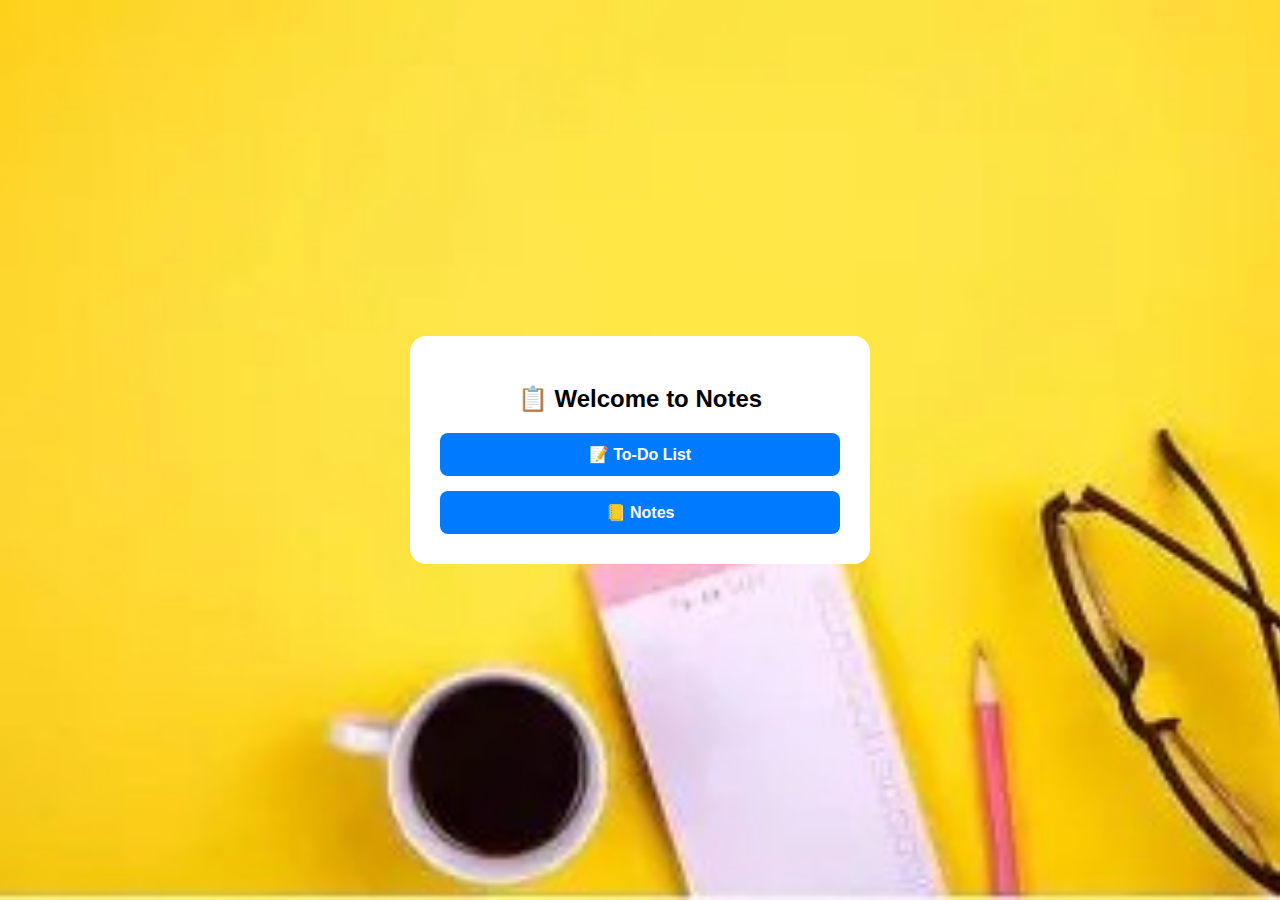
<file: index.html>
<!DOCTYPE html>
<html lang="en">
<head>
  <meta charset="UTF-8">
  <title>Notes</title>
  <link rel="stylesheet" href="./style.css">
</head>
<body>
  <div class="container center">
    <h2>📋 Welcome to Notes</h2>
    <div class="nav-buttons">
      <a href="todo.html" class="btn">📝 To-Do List</a>
      <a href="notes.html" class="btn">📒 Notes</a>
    </div>
  </div>
</body>
</html>
</file>
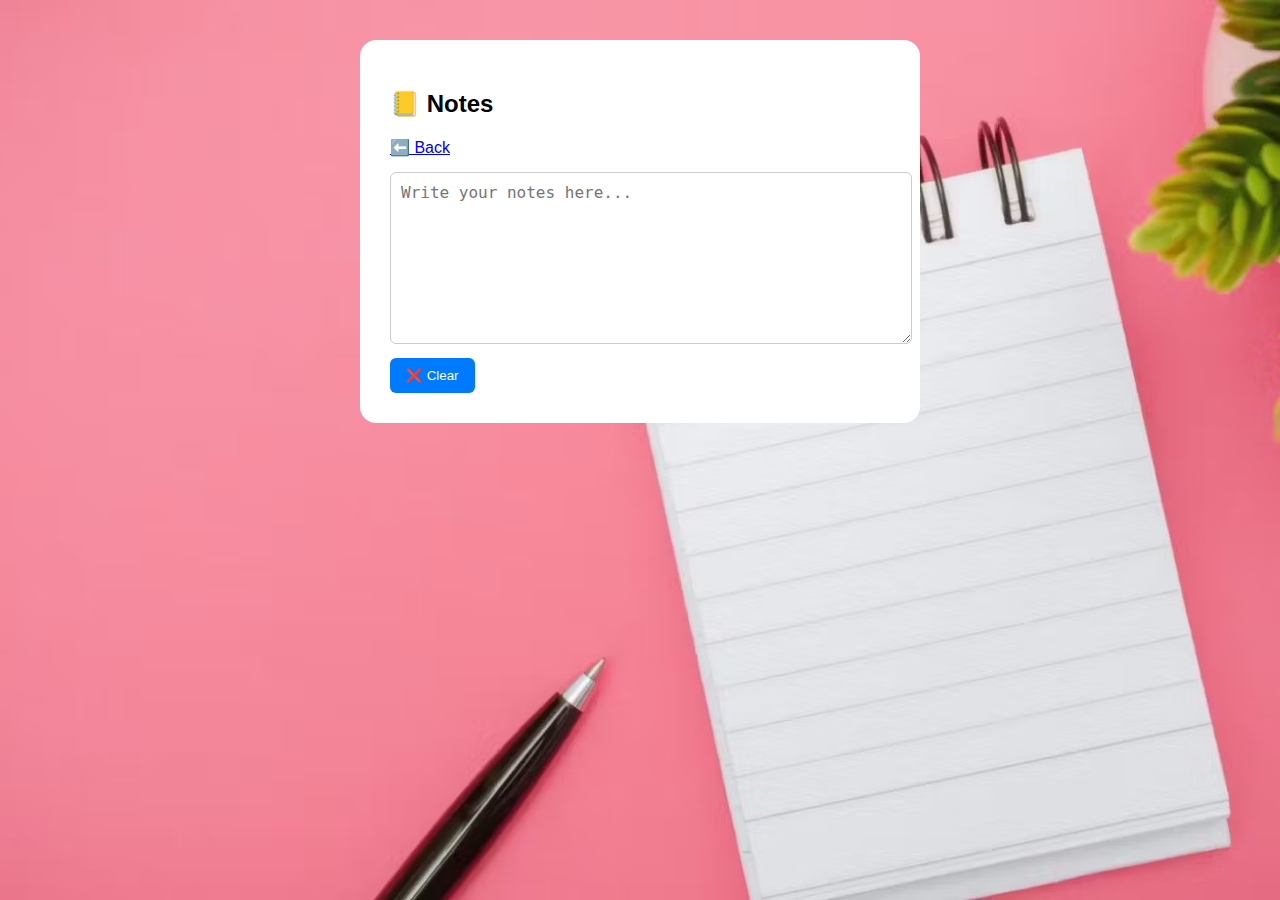
<file: notes.html>
<!DOCTYPE html>
<html lang="en">
<head>
  <meta charset="UTF-8">
  <title>Notes</title>
  <link rel="stylesheet" href="./notes.css">
</head>
<body>
  <div class="container">
    <h2>📒 Notes</h2>
    <a href="index.html">⬅️ Back</a>
    <textarea id="notes-area" placeholder="Write your notes here..."></textarea>
    <button onclick="clearNotes()">❌ Clear</button>
  </div>
  <script>
    function clearNotes() {
      document.getElementById("notes-area").value = "";
    }
  </script>
</body>
</html>
</file>
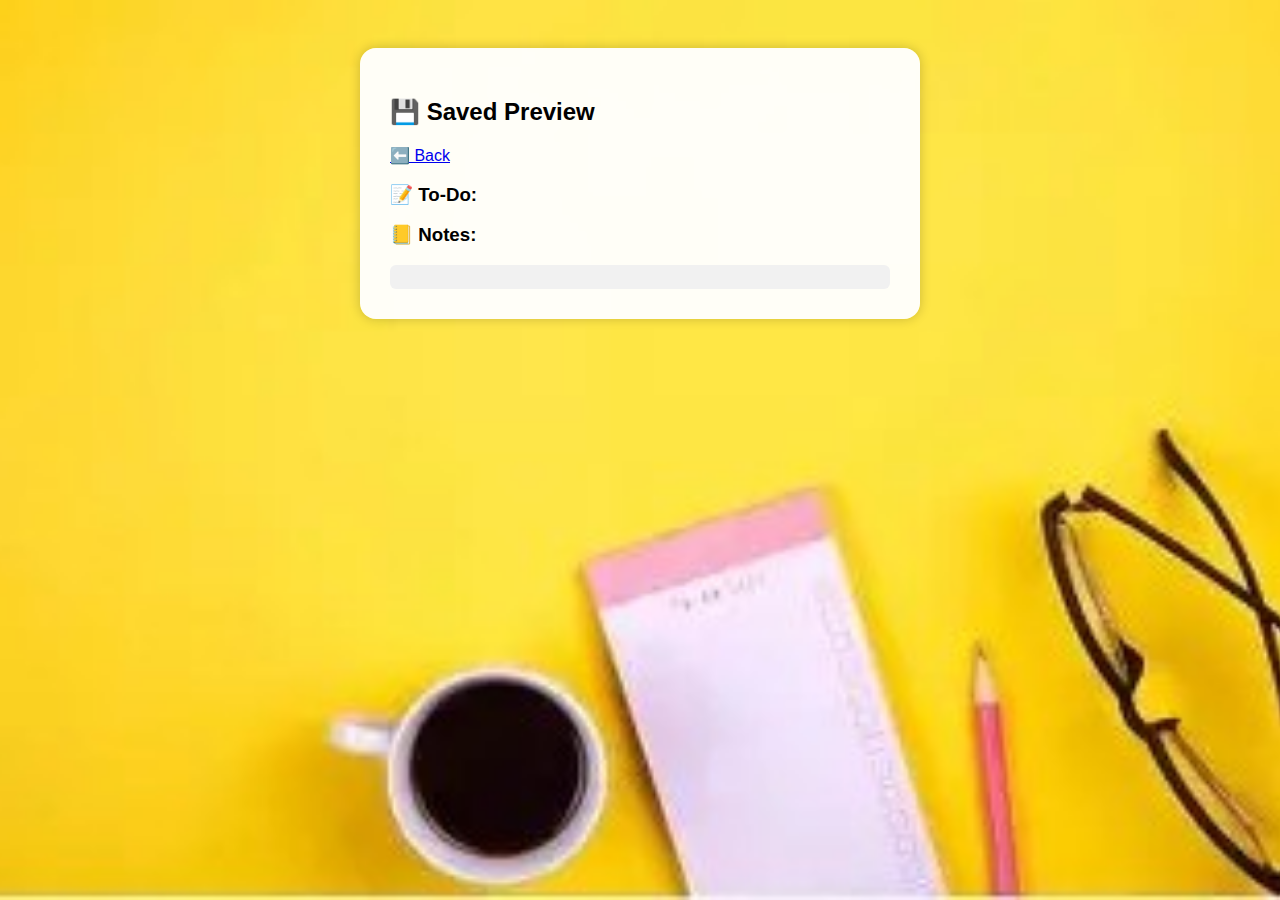
<file: saved.html>
<!DOCTYPE html>
<html lang="en">
<head>
  <meta charset="UTF-8">
  <title>Notes</title>
  <link rel="stylesheet" href="./saved.css">
</head>
<body>
  <div class="container">
    <h2>💾 Saved Preview</h2>
    <a href="index.html">⬅️ Back</a>

    <h3>📝 To-Do:</h3>
    <ul id="saved-todo"></ul>

    <h3>📒 Notes:</h3>
    <div id="saved-notes" class="note-box"></div>
  </div>

  <script>
    const savedTodos = JSON.parse(localStorage.getItem("tasks")) || [];
    const savedNotes = localStorage.getItem("notes") || "";

    const todoList = document.getElementById("saved-todo");
    savedTodos.forEach(item => {
      const li = document.createElement("li");
      li.textContent = item.text;
      todoList.appendChild(li);
    });

    document.getElementById("saved-notes").textContent = savedNotes;
  </script>
</body>
</html>
</file>
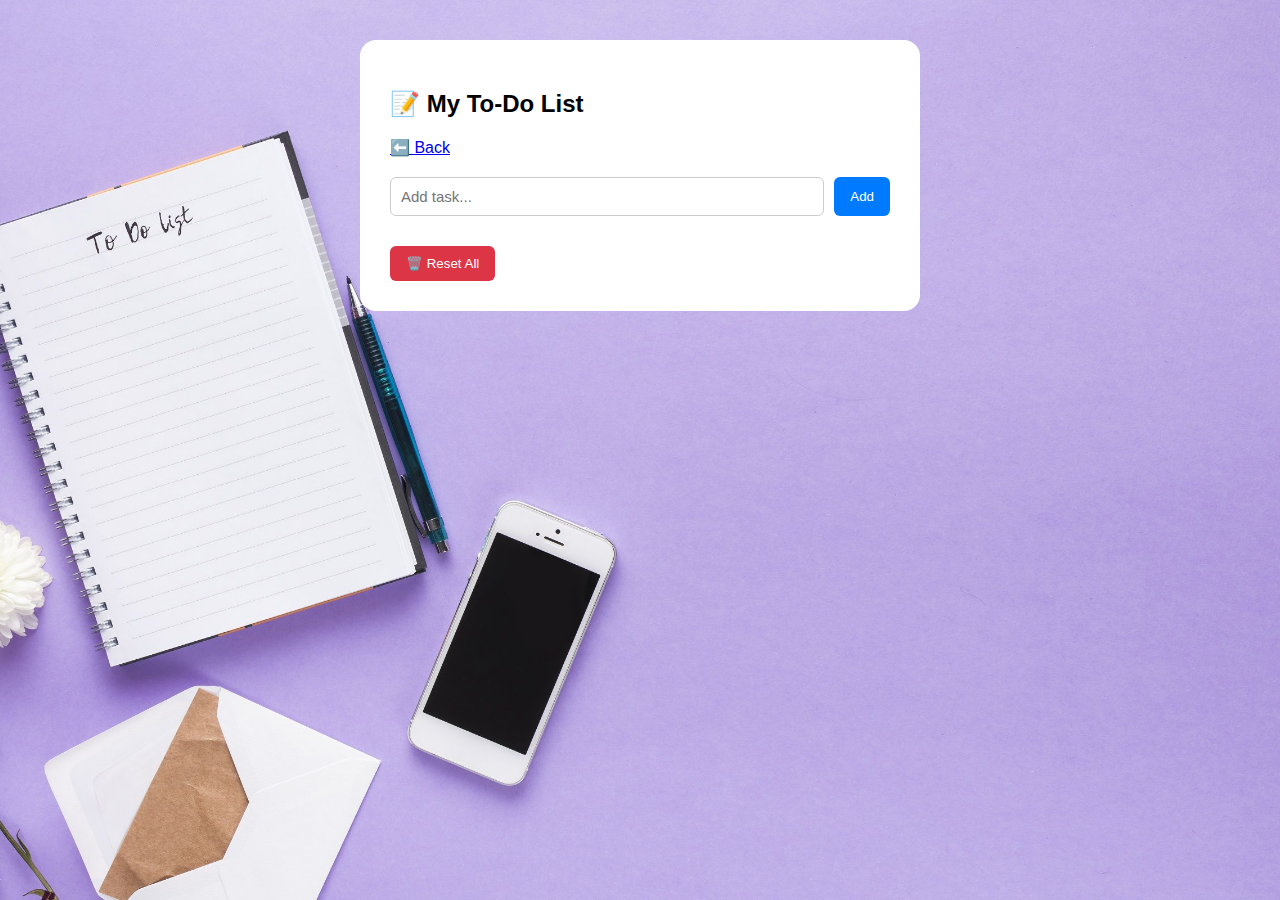
<file: todo.html>
<!DOCTYPE html>
<html lang="en">
<head>
  <meta charset="UTF-8">
  <title>Notes</title>
  <link rel="stylesheet" href="./todo.css">
</head>
<body>
  <div class="container">
    <h2>📝 My To-Do List</h2>
    <a href="index.html">⬅️ Back</a>
    <div class="input-group">
      <input type="text" id="todo-input" placeholder="Add task...">
      <button onclick="addTask()">Add</button>
    </div>
    <ul id="todo-list"></ul>
    <button class="reset" onclick="resetTasks()">🗑️ Reset All</button>
  </div>
  <script>
    let tasks = [];
    function addTask() {
      const input = document.getElementById("todo-input");
      const text = input.value.trim();
      if (text === "") return;
      tasks.push(text);
      input.value = "";
      showTasks();
    }
    function showTasks() {
      var list = document.getElementById("todo-list");
      list.innerHTML = "";
      for (var i = 0; i < tasks.length; i++) {
      var li = document.createElement("li");
      var span = document.createElement("span");
      span.textContent = tasks[i];
      var delBtn = document.createElement("button");
      delBtn.textContent = "❌";
      delBtn.className = "delete-btn";
      delBtn.onclick = function(index) {
        return function() {
          deleteTask(index);
        };
      }(i);
      li.appendChild(span);
      li.appendChild(delBtn);
      list.appendChild(li);
    }
  }
  function deleteTask(index) {
    tasks.splice(index, 1);
    showTasks();
  }
  function resetTasks() {
    tasks = [];
    showTasks();
  }
</script>
</body>
</html>
</file>
<file: style.css>
body {
  background: url('bg1.jpg') no-repeat center center fixed;
  background-size: cover;
  font-family: 'Segoe UI', sans-serif;
  display: flex;
  justify-content: center;
  align-items: center;
  height: 100vh;
  margin: 0;
}
.container {
  background: white;
  padding: 30px;
  border-radius: 16px;
  text-align: center;
  max-width: 400px;
  width: 100%;
}
.nav-buttons {
  display: flex;
  flex-direction: column;
  gap: 15px;
  margin-top: 20px;
}
.btn {
  background: #007bff;
  color: white;
  padding: 12px 20px;
  text-decoration: none;
  border-radius: 8px;
  font-weight: bold;
}
.btn:hover {
  background: #0056b3;
}
</file>
<file: notes.css>
body {
  background: url(./bg3.avif) no-repeat center center fixed;
  background-size: cover;
  font-family: 'Segoe UI', sans-serif;
  display: flex;
  justify-content: center;
  padding: 40px 20px;
  margin: 0;
}
.container {
  max-width: 500px;
  width: 100%;
  background: white;
  padding: 30px;
  border-radius: 16px;
}
textarea {
  width: 100%;
  height: 150px;
  padding: 10px;
  font-size: 16px;
  border-radius: 6px;
  border: 1px solid #ccc;
  margin-top: 15px;
}
button {
  padding: 10px 16px;
  background: #007bff;
  color: white;
  border-radius: 6px;
  border: none;
  margin-top: 10px;
  cursor: pointer;
}
button:hover {
  background: #0056b3;
}
</file>
<file: saved.css>
body {
  background: url('./bg1.jpg') no-repeat center center fixed;
  background-size: cover;
  font-family: 'Segoe UI', sans-serif;
  display: flex;
  justify-content: center;
  padding: 40px 20px;
}

.container {
  max-width: 500px;
  width: 100%;
  background: rgba(255, 255, 255, 0.96);
  padding: 30px;
  border-radius: 16px;
  box-shadow: 0 0 12px rgba(0,0,0,0.2);
}

.note-box {
  background: #f1f1f1;
  padding: 12px;
  border-radius: 6px;
  white-space: pre-wrap;
  margin-top: 10px;
}

ul {
  list-style: none;
  padding-left: 0;
}

li {
  background: #f8f9fa;
  padding: 8px;
  margin-bottom: 8px;
  border-radius: 6px;
}
</file>
<file: todo.css>
body {
  background: url('bg2.jpg') no-repeat center center fixed;
  background-size: cover;
  font-family: 'Segoe UI', sans-serif;
  display: flex;
  justify-content: center;
  padding: 40px 20px;
  margin: 0;
}
.container {
  max-width: 500px;
  width: 100%;
  background: white;
  padding: 30px;
  border-radius: 16px;
}
.input-group {
  display: flex;
  gap: 10px;
  margin-top: 20px;
}
input[type="text"] {
  flex: 1;
  padding: 10px;
  border-radius: 6px;
  border: 1px solid #ccc;
  font-size: 15px;
}
button {
  padding: 10px 16px;
  background: #007bff;
  color: white;
  border-radius: 6px;
  border: none;
  cursor: pointer;
}
button:hover {
  background: #0056b3;
}
.reset {
  background: #dc3545;
  margin-top: 10px;
}
ul {
  list-style: none;
  padding: 0;
  margin-top: 20px;
}
li {
  background: #f8f9fa;
  padding: 10px;
  margin-bottom: 10px;
  border-radius: 6px;
  display: flex;
  justify-content: space-between;
  align-items: center;
}
.delete-btn {
  background: #dc3545;
  color: white;
  border: none;
  border-radius: 4px;
  padding: 5px 8px;
  cursor: pointer;
}
.delete-btn:hover {
  background: #c82333;
}
</file>
